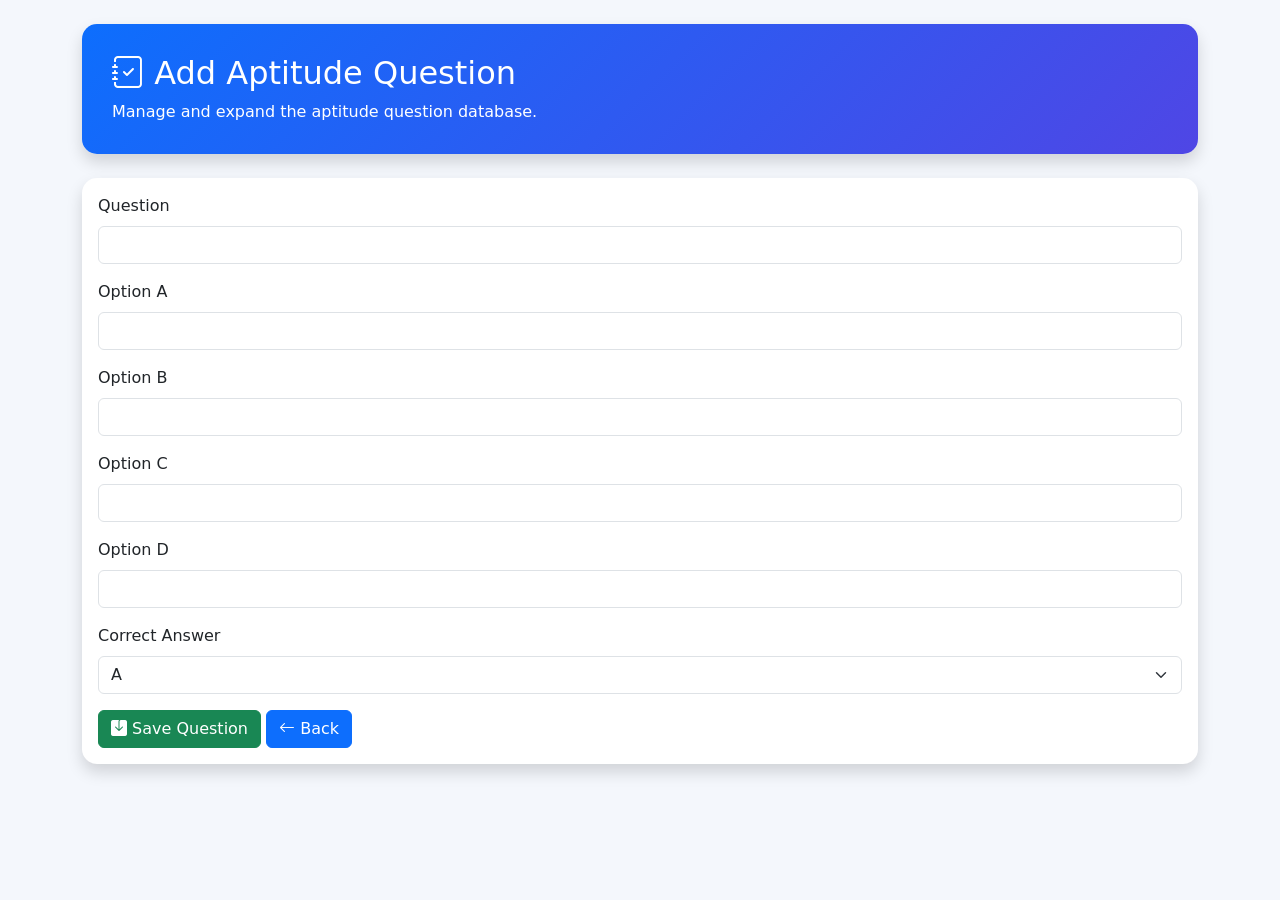
<file: templates/add_aptitude.html>
<!DOCTYPE html>
<html>
<head>
    <title>Add Aptitude Question</title>

    <link href="https://cdn.jsdelivr.net/npm/bootstrap@5.3.3/dist/css/bootstrap.min.css" rel="stylesheet">

    <link rel="stylesheet"
    href="https://cdn.jsdelivr.net/npm/bootstrap-icons@1.11.3/font/bootstrap-icons.min.css">

    <style>

        body{
            background:#f4f7fc;
        }

        .header{
            background:linear-gradient(135deg,#0d6efd,#4f46e5);
            color:white;
            padding:30px;
            border-radius:15px;
        }

        .card{
            border:none;
            border-radius:15px;
        }

    </style>

</head>

<body>

<div class="container mt-4">

    <!-- Header -->

    <div class="header shadow">

        <h2>
            <i class="bi bi-journal-check"></i>
            Add Aptitude Question
        </h2>

        <p class="mb-0">
            Manage and expand the aptitude question database.
        </p>

    </div>

    <!-- Form -->

    <div class="card shadow mt-4">

        <div class="card-body">

            <form method="POST">

                <div class="mb-3">

                    <label class="form-label">
                        Question
                    </label>

                    <input
                        type="text"
                        name="question"
                        class="form-control"
                        required>

                </div>

                <div class="mb-3">

                    <label class="form-label">
                        Option A
                    </label>

                    <input
                        type="text"
                        name="a"
                        class="form-control"
                        required>

                </div>

                <div class="mb-3">

                    <label class="form-label">
                        Option B
                    </label>

                    <input
                        type="text"
                        name="b"
                        class="form-control"
                        required>

                </div>

                <div class="mb-3">

                    <label class="form-label">
                        Option C
                    </label>

                    <input
                        type="text"
                        name="c"
                        class="form-control"
                        required>

                </div>

                <div class="mb-3">

                    <label class="form-label">
                        Option D
                    </label>

                    <input
                        type="text"
                        name="d"
                        class="form-control"
                        required>

                </div>

                <div class="mb-3">

                    <label class="form-label">
                        Correct Answer
                    </label>

                    <select
                        name="correct"
                        class="form-select">

                        <option>A</option>
                        <option>B</option>
                        <option>C</option>
                        <option>D</option>

                    </select>

                </div>

                <button class="btn btn-success">

                    <i class="bi bi-save-fill"></i>
                    Save Question

                </button>

                <a href="/admin_dashboard"
                   class="btn btn-primary">

                    <i class="bi bi-arrow-left"></i>
                    Back

                </a>

            </form>

        </div>

    </div>

</div>

</body>
</html>
</file>
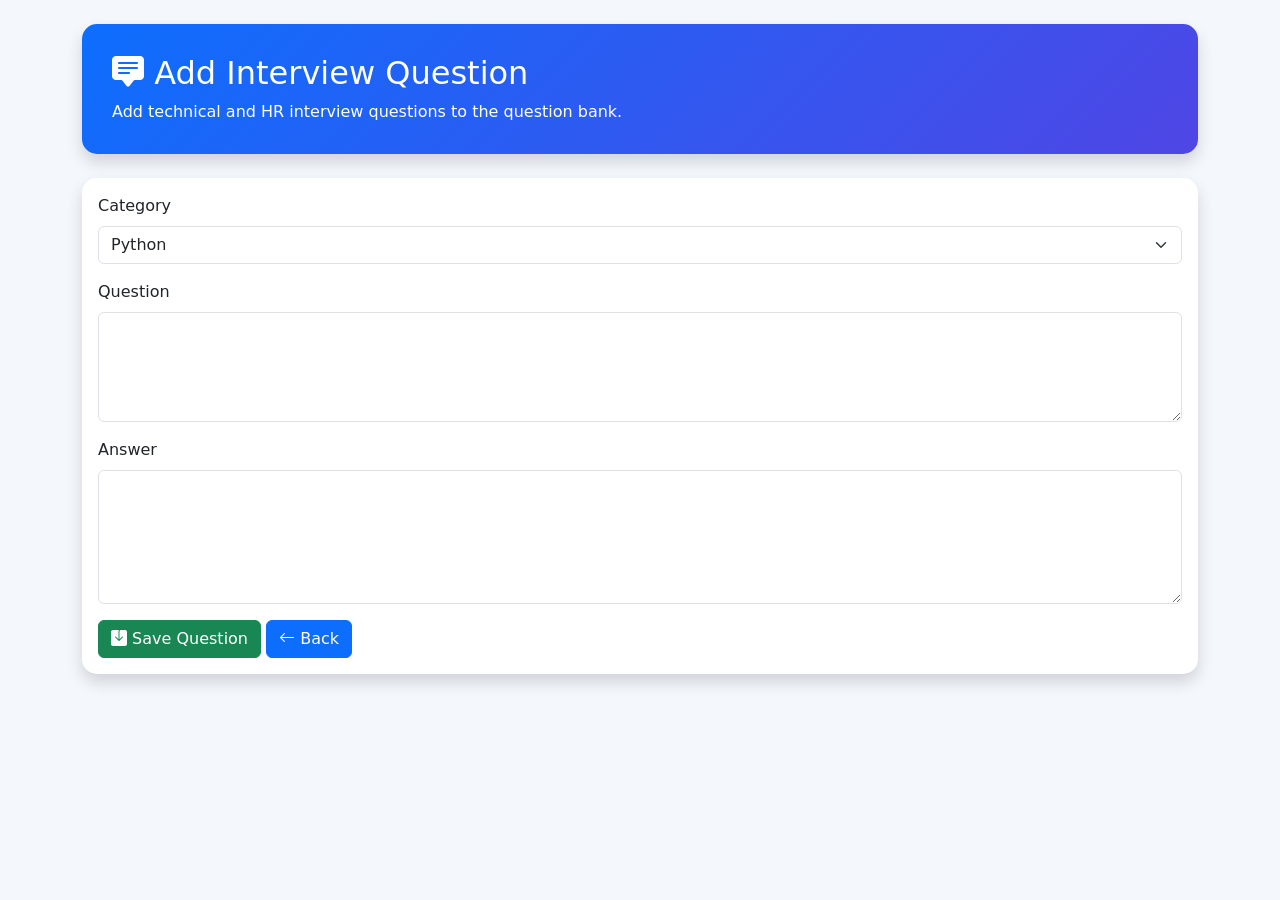
<file: templates/add_question.html>
<!DOCTYPE html>
<html>
<head>
    <title>Add Interview Question</title>

    <link href="https://cdn.jsdelivr.net/npm/bootstrap@5.3.3/dist/css/bootstrap.min.css" rel="stylesheet">

    <link rel="stylesheet"
    href="https://cdn.jsdelivr.net/npm/bootstrap-icons@1.11.3/font/bootstrap-icons.min.css">

    <style>

        body{
            background:#f4f7fc;
        }

        .header{
            background:linear-gradient(135deg,#0d6efd,#4f46e5);
            color:white;
            padding:30px;
            border-radius:15px;
        }

        .card{
            border:none;
            border-radius:15px;
        }

    </style>

</head>

<body>

<div class="container mt-4">

    <!-- Header -->

    <div class="header shadow">

        <h2>
            <i class="bi bi-chat-square-text-fill"></i>
            Add Interview Question
        </h2>

        <p class="mb-0">
            Add technical and HR interview questions to the question bank.
        </p>

    </div>

    <!-- Form -->

    <div class="card shadow mt-4">

        <div class="card-body">

            <form method="POST">

                <div class="mb-3">

                    <label class="form-label">
                        Category
                    </label>

                    <select name="category"
                            class="form-select">

                        <option>Python</option>
                        <option>Java</option>
                        <option>DBMS</option>
                        <option>OS</option>
                        <option>HR</option>

                    </select>

                </div>

                <div class="mb-3">

                    <label class="form-label">
                        Question
                    </label>

                    <textarea
                        name="question"
                        class="form-control"
                        rows="4"
                        required></textarea>

                </div>

                <div class="mb-3">

                    <label class="form-label">
                        Answer
                    </label>

                    <textarea
                        name="answer"
                        class="form-control"
                        rows="5"
                        required></textarea>

                </div>

                <button class="btn btn-success">

                    <i class="bi bi-save-fill"></i>
                    Save Question

                </button>

                <a href="/admin_dashboard"
                   class="btn btn-primary">

                    <i class="bi bi-arrow-left"></i>
                    Back

                </a>

            </form>

        </div>

    </div>

</div>

</body>
</html>
</file>
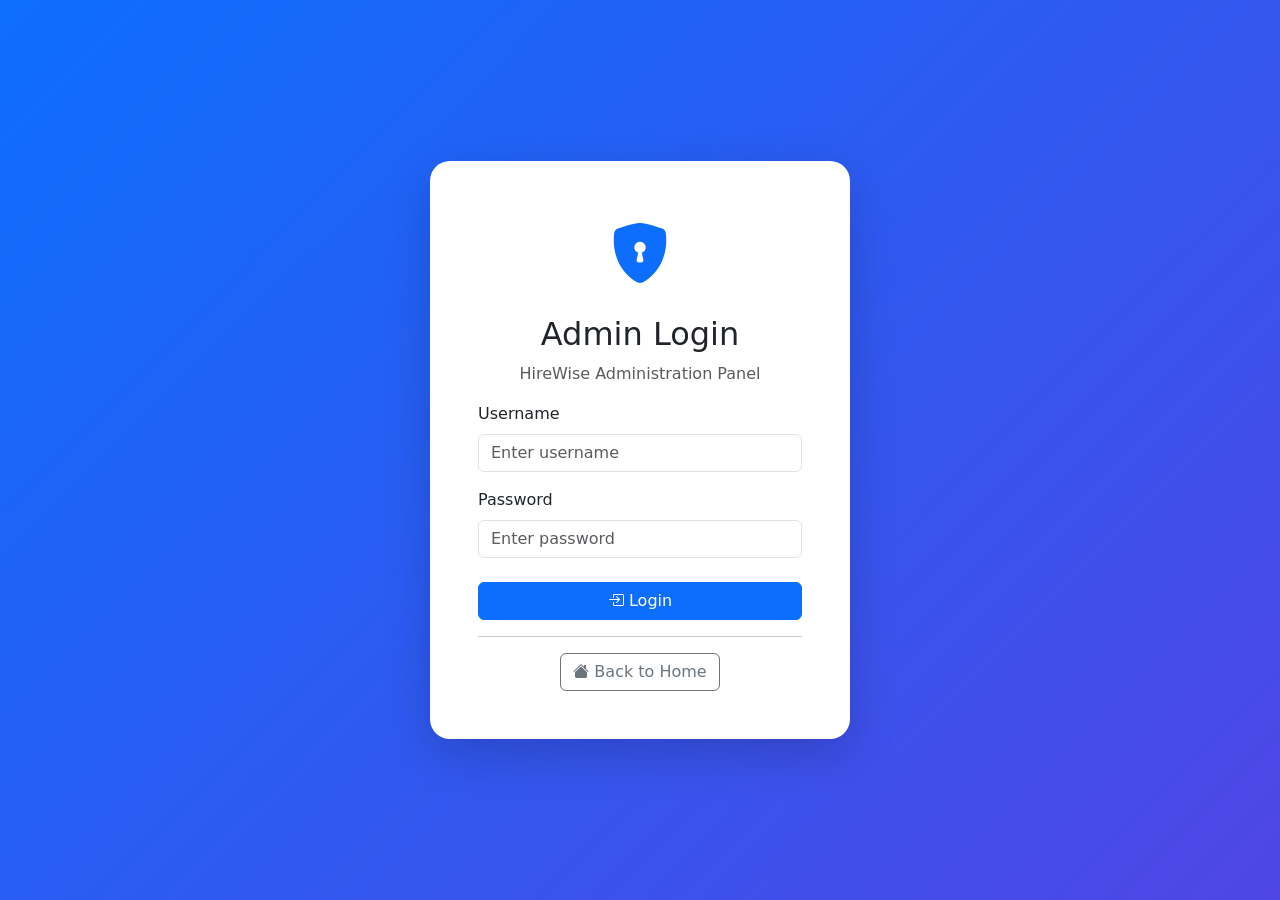
<file: templates/admin_login.html>
<!DOCTYPE html>
<html>
<head>
    <title>HireWise Admin Login</title>

    <link href="https://cdn.jsdelivr.net/npm/bootstrap@5.3.3/dist/css/bootstrap.min.css" rel="stylesheet">

    <link rel="stylesheet"
    href="https://cdn.jsdelivr.net/npm/bootstrap-icons@1.11.3/font/bootstrap-icons.min.css">

    <style>

        body{
            background:linear-gradient(135deg,#0d6efd,#4f46e5);
            min-height:100vh;
            display:flex;
            align-items:center;
            justify-content:center;
        }

        .login-card{
            width:420px;
            border:none;
            border-radius:20px;
        }

        .logo{
            font-size:60px;
            color:#0d6efd;
        }

    </style>

</head>

<body>

<div class="card shadow-lg login-card">

    <div class="card-body p-5">

        <div class="text-center">

            <i class="bi bi-shield-lock-fill logo"></i>

            <h2 class="mt-3">
                Admin Login
            </h2>

            <p class="text-muted">
                HireWise Administration Panel
            </p>

        </div>

        <form method="POST">

            <div class="mb-3">

                <label class="form-label">
                    Username
                </label>

                <input
                    type="text"
                    name="username"
                    class="form-control"
                    placeholder="Enter username"
                    required>

            </div>

            <div class="mb-4">

                <label class="form-label">
                    Password
                </label>

                <input
                    type="password"
                    name="password"
                    class="form-control"
                    placeholder="Enter password"
                    required>

            </div>

            <button
                class="btn btn-primary w-100">

                <i class="bi bi-box-arrow-in-right"></i>
                Login

            </button>

        </form>

        <hr>

        <div class="text-center">

            <a href="/"
               class="btn btn-outline-secondary">

                <i class="bi bi-house-fill"></i>
                Back to Home

            </a>

        </div>

    </div>

</div>

</body>
</html>
</file>
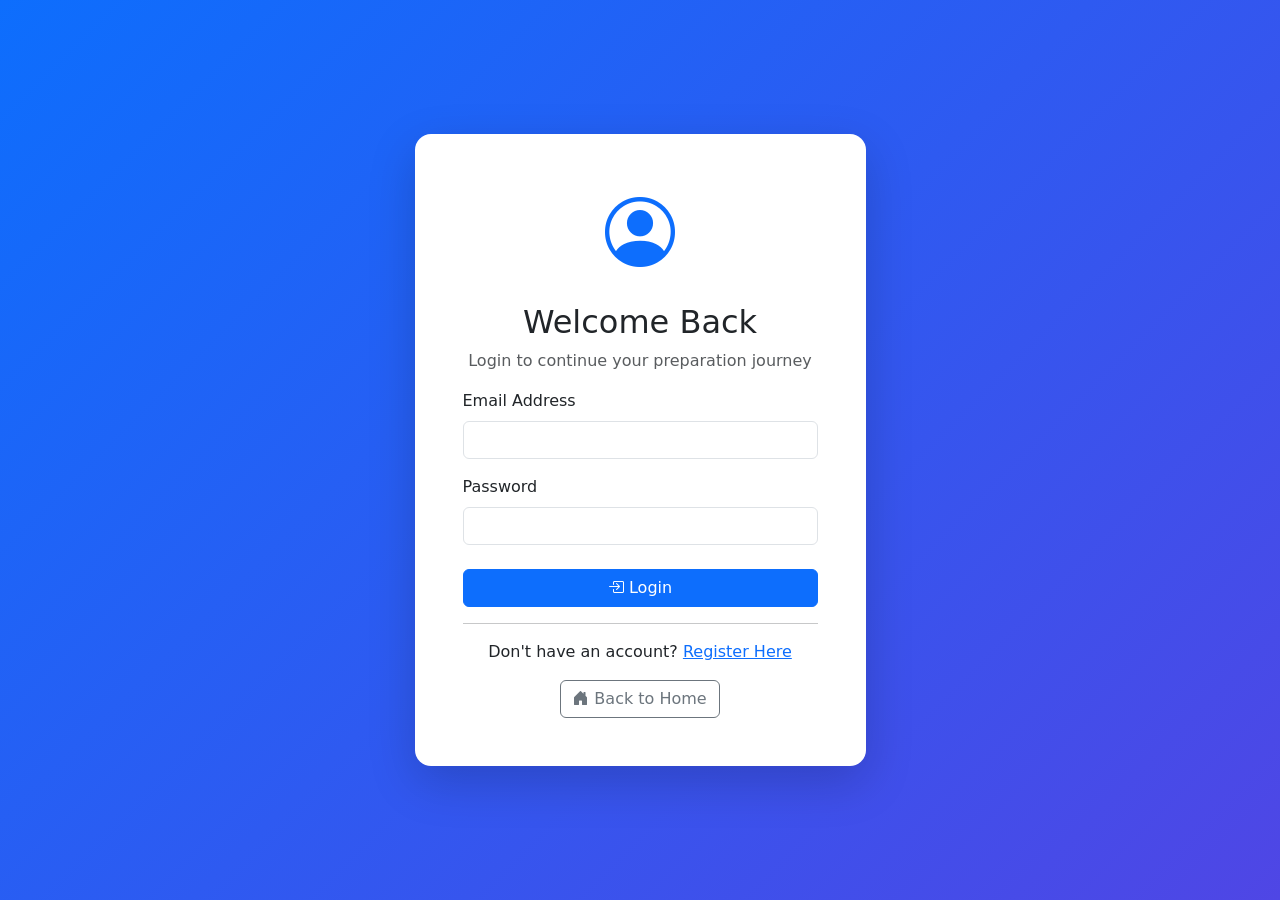
<file: templates/login.html>
<!DOCTYPE html>
<html>
<head>
    <title>HireWise Login</title>

    <link href="https://cdn.jsdelivr.net/npm/bootstrap@5.3.3/dist/css/bootstrap.min.css" rel="stylesheet">

    <link rel="stylesheet"
    href="https://cdn.jsdelivr.net/npm/bootstrap-icons@1.11.3/font/bootstrap-icons.min.css">
</head>

<body style="background:linear-gradient(135deg,#0d6efd,#4f46e5); min-height:100vh;">

<div class="container">

    <div class="row justify-content-center align-items-center"
         style="min-height:100vh;">

        <div class="col-md-5">

            <div class="card shadow-lg border-0 rounded-4">

                <div class="card-body p-5">

                    <div class="text-center">

                        <i class="bi bi-person-circle text-primary"
                           style="font-size:70px;"></i>

                        <h2 class="mt-3">
                            Welcome Back
                        </h2>

                        <p class="text-muted">
                            Login to continue your preparation journey
                        </p>

                    </div>

                    <form method="POST">

                        <div class="mb-3">

                            <label class="form-label">
                                Email Address
                            </label>

                            <input type="email"
                                   name="email"
                                   class="form-control"
                                   required>

                        </div>

                        <div class="mb-4">

                            <label class="form-label">
                                Password
                            </label>

                            <input type="password"
                                   name="password"
                                   class="form-control"
                                   required>

                        </div>

                        <button class="btn btn-primary w-100">

                            <i class="bi bi-box-arrow-in-right"></i>
                            Login

                        </button>

                    </form>

                    <hr>

<p class="text-center">

    Don't have an account?

    <a href="/register">
        Register Here
    </a>

</p>

<div class="text-center mt-3">

    <a href="/"
       class="btn btn-outline-secondary">

        <i class="bi bi-house-door-fill"></i>
        Back to Home

    </a>

</div>


                </div>

            </div>

        </div>

    </div>

</div>

</body>
</html>
</file>
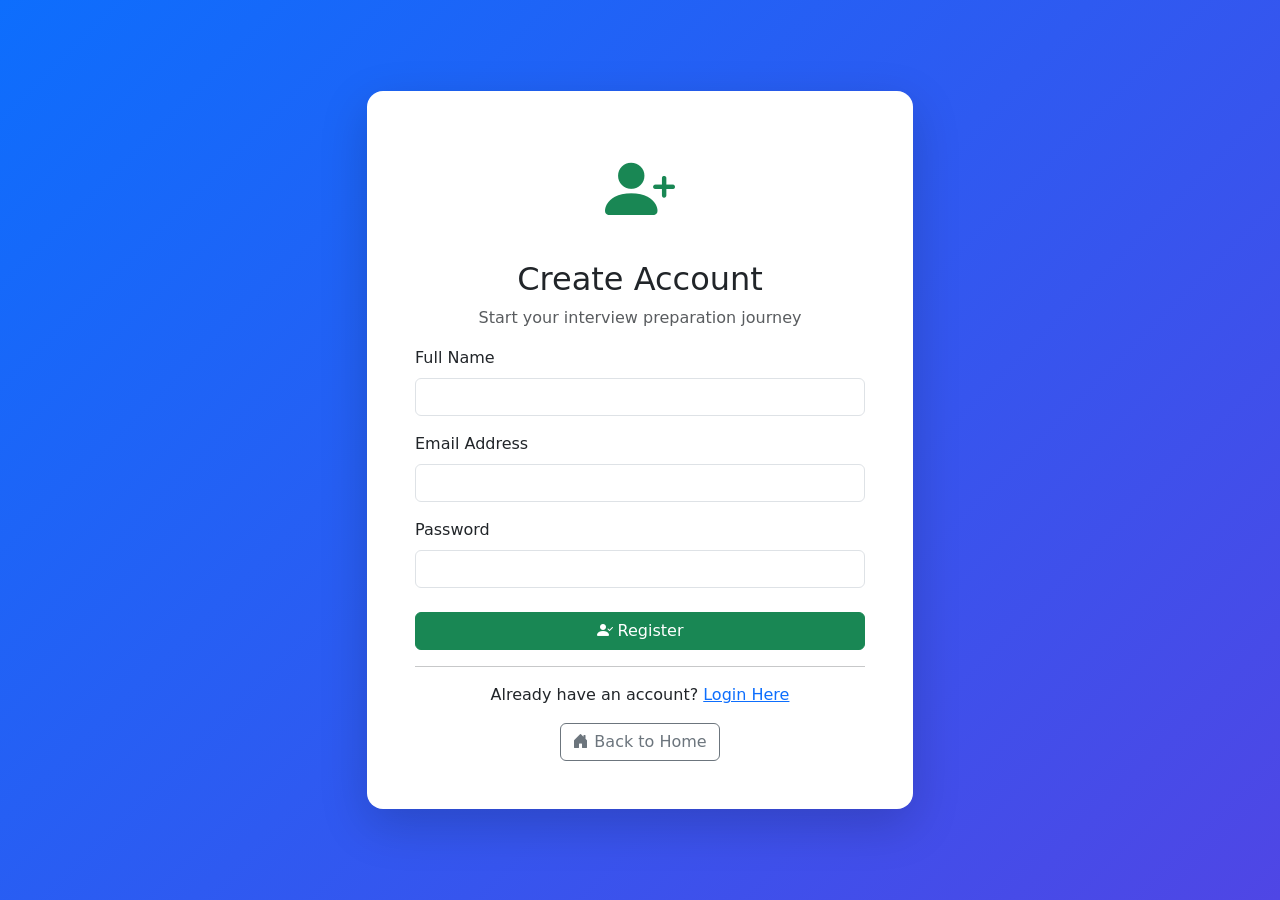
<file: templates/register.html>
<!DOCTYPE html>
<html>
<head>
    <title>HireWise Registration</title>

    <link href="https://cdn.jsdelivr.net/npm/bootstrap@5.3.3/dist/css/bootstrap.min.css" rel="stylesheet">

    <link rel="stylesheet"
    href="https://cdn.jsdelivr.net/npm/bootstrap-icons@1.11.3/font/bootstrap-icons.min.css">
</head>

<body style="background:linear-gradient(135deg,#0d6efd,#4f46e5); min-height:100vh;">

<div class="container">

    <div class="row justify-content-center align-items-center"
         style="min-height:100vh;">

        <div class="col-md-6">

            <div class="card shadow-lg border-0 rounded-4">

                <div class="card-body p-5">

                    <div class="text-center">

                        <i class="bi bi-person-plus-fill text-success"
                           style="font-size:70px;"></i>

                        <h2 class="mt-3">
                            Create Account
                        </h2>

                        <p class="text-muted">
                            Start your interview preparation journey
                        </p>

                    </div>

                    <form method="POST">

                        <div class="mb-3">

                            <label class="form-label">
                                Full Name
                            </label>

                            <input type="text"
                                   name="fullname"
                                   class="form-control"
                                   required>

                        </div>

                        <div class="mb-3">

                            <label class="form-label">
                                Email Address
                            </label>

                            <input type="email"
                                   name="email"
                                   class="form-control"
                                   required>

                        </div>

                        <div class="mb-4">

                            <label class="form-label">
                                Password
                            </label>

                            <input type="password"
                                   name="password"
                                   class="form-control"
                                   required>

                        </div>

                        <button class="btn btn-success w-100">

                            <i class="bi bi-person-check-fill"></i>
                            Register

                        </button>

                    </form>

                    <hr>

                    <p class="text-center">

                        Already have an account?

                        <a href="/login">
                            Login Here
                        </a>

                    </p>
                    <div class="text-center mt-3">

    <a href="/"
       class="btn btn-outline-secondary">

        <i class="bi bi-house-door-fill"></i>
        Back to Home

    </a>

</div>
                </div>

            </div>

        </div>

    </div>

</div>

</body>
</html>
</file>
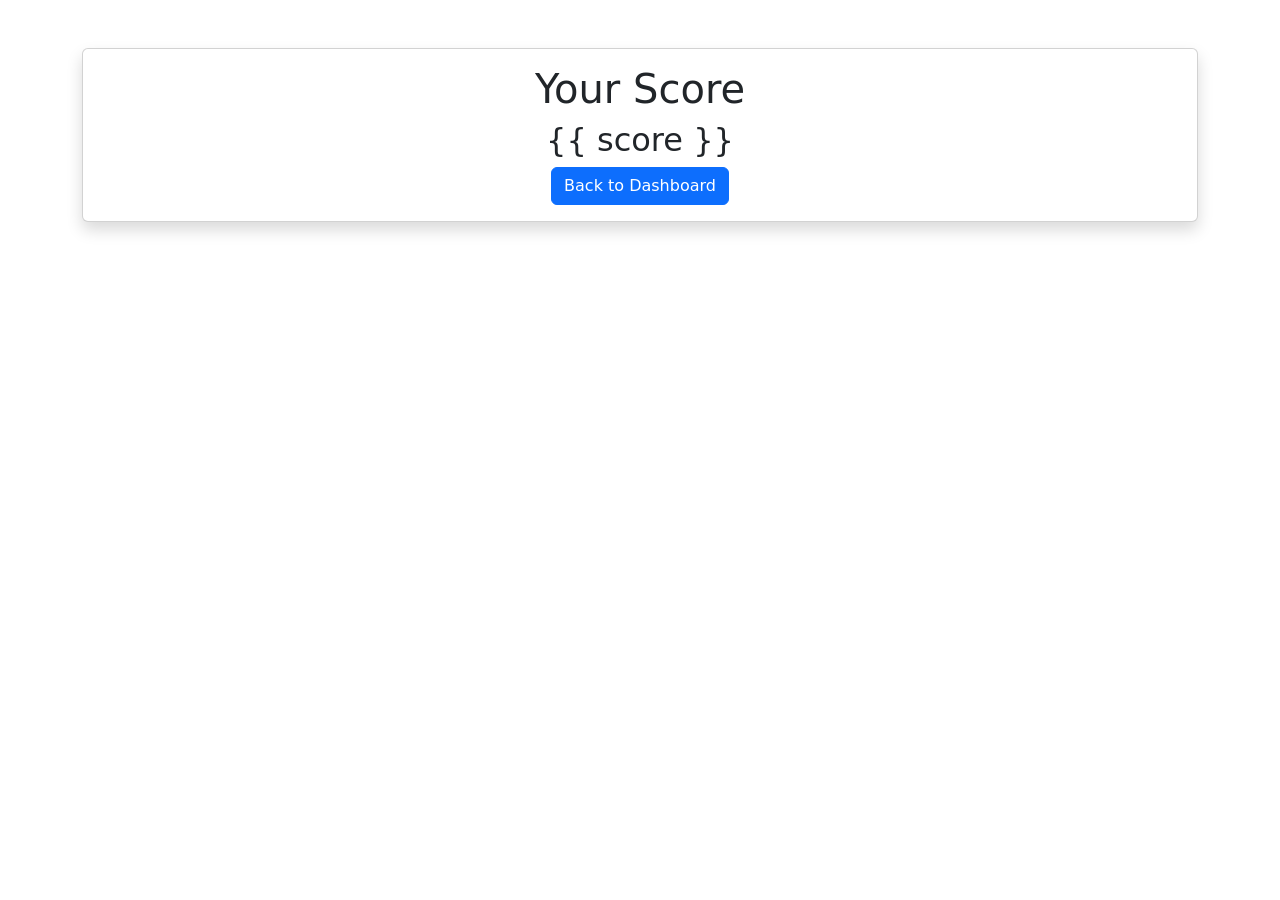
<file: templates/results.html>
<!DOCTYPE html>
<html>
<head>
    <title>Results</title>
    <link rel="stylesheet"
href="https://cdn.jsdelivr.net/npm/bootstrap-icons@1.11.3/font/bootstrap-icons.min.css">
    <link href="https://cdn.jsdelivr.net/npm/bootstrap@5.3.3/dist/css/bootstrap.min.css" rel="stylesheet">
</head>
<body>

<div class="container mt-5 text-center">

    <div class="card shadow">

        <div class="card-body">

            <h1>
                Your Score
            </h1>

            <h2>
                {{ score }}
            </h2>

            <a href="/dashboard"
               class="btn btn-primary">
                Back to Dashboard
            </a>

        </div>

    </div>

</div>

</body>
</html>
</file>
